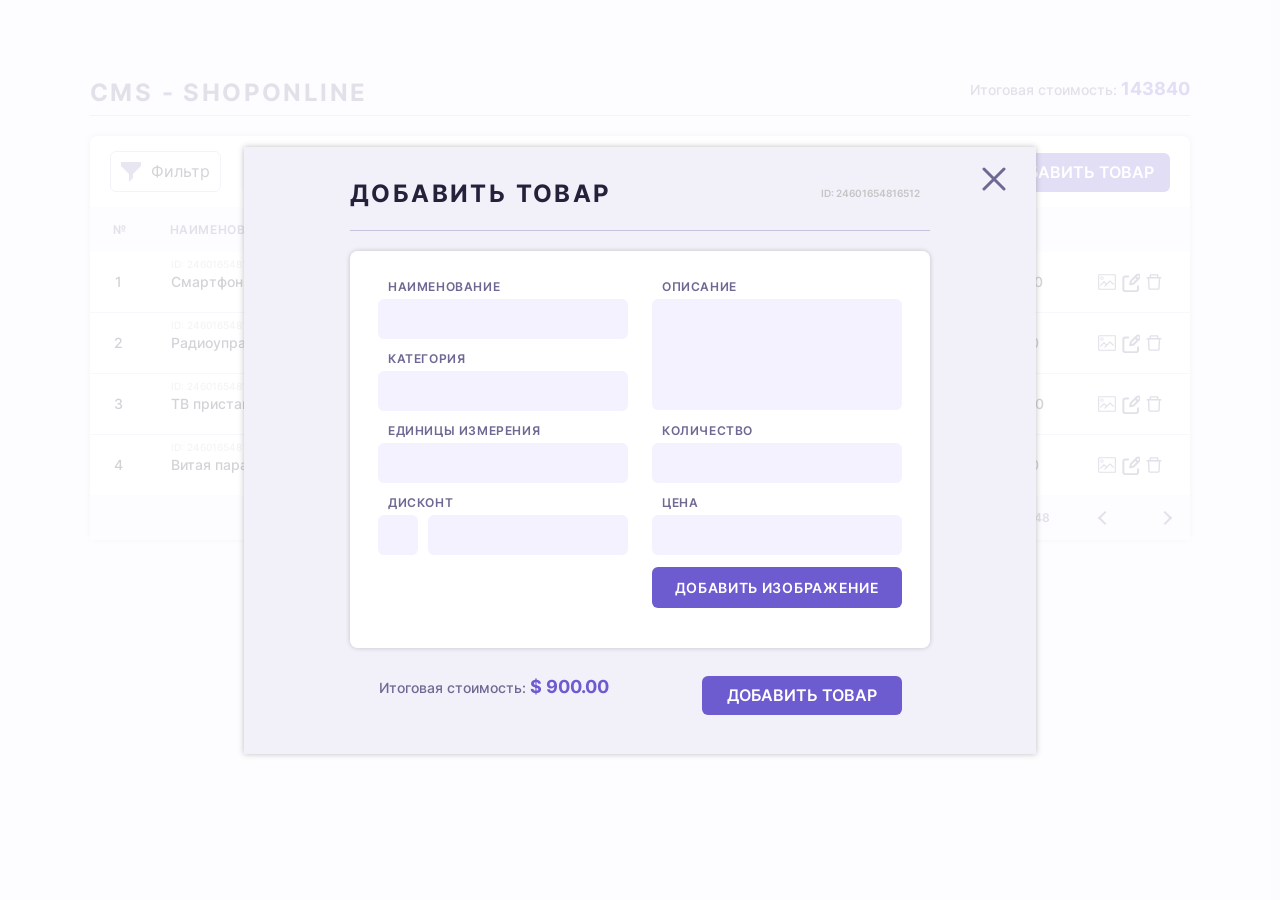
<file: 2.7 cms/index.html>
<!doctype html>
<html lang="ru">

<head>
  <meta charset="UTF-8">
  <meta name="viewport" content="width=device-width, user-scalable=no, initial-scale=1.0, maximum-scale=1.0, minimum-scale=1.0">
  <meta http-equiv="X-UA-Compatible" content="ie=edge">
  <link rel="preload" href="fonts/inter-v7-latin_cyrillic-regular.woff2" as="font" type="font/woff2" crossorigin>
  <link rel="preload" href="fonts/inter-v7-latin_cyrillic-500.woff2" as="font" type="font/woff2" crossorigin>
  <link rel="preload" href="fonts/inter-v7-latin_cyrillic-600.woff2" as="font" type="font/woff2" crossorigin>
  <link rel="preload" href="fonts/inter-v7-latin_cyrillic-700.woff2" as="font" type="font/woff2" crossorigin>

  <link rel="stylesheet" href="css/index.css">
  <script src="index.js" defer></script>
  <title>CMS</title>
</head>

<body>

  <section class="cms">
    <div class="container">
      <header class="cms__header">
        <h1 class="cms__title">CMS - ShopOnline</h1>

        <p class="cms__total">Итоговая стоимость:
          <span class="cms__total-price">$ 900.00</span>
        </p>
      </header>


      <div class="cms__goods goods">
        <div class="goods__panel panel">
          <button class="panel__filter">Фильтр</button>
          <form class="panel__search">
            <input type="search" class="panel__input" placeholder="Поиск по наименованию и категории">
          </form>
          <button class="panel__add-goods">Добавить товар</button>
        </div>
        <div class="goods__table-wrapper">

          <table class="goods__table table">
            <thead class="table__header">
              <tr class="table__header-row">
                <th class="table__header-cell">№</th>
                <th class="table__header-cell table__header-cell_left">Наименование</th>
                <th class="table__header-cell table__header-cell_left">Категория</th>
                <th class="table__header-cell">ед/изм</th>
                <th class="table__header-cell">количество</th>
                <th class="table__header-cell">цена</th>
                <th class="table__header-cell">ИТОГ</th>
                <th></th>
              </tr>
            </thead>
            <tbody class="table__body">
           <!---
              <tr class="trdel">
                <td class="table__cell" id="1">1</td>
                <td class="table__cell table__cell_left table__cell_name" data-id="24601654816512">
                  <span class="table__cell-id">id: 24601654816512</span>
                  Навигационная система Soundmax</td>
                <td class="table__cell table__cell_left">Техника для дома</td>
                <td class="table__cell">шт</td>
                <td class="table__cell">5</td>
                <td class="table__cell">$ 100</td>
                <td class="table__cell sum-cell" type="number">$ 500</td>
                <td class="table__cell table__cell_btn-wrapper">
                  <button class="table__btn table__btn_pic"></button>
                  <button class="table__btn table__btn_edit"></button>
                  <button class="table__btn table__btn_del"></button>
                </td>
              </tr>
              <tr class="trdel" id="table">
                <td class="table__cell" id="2">2</td>
                <td class="table__cell table__cell_left table__cell_name" data-id="">
                <span class="table__cell-id">id: 24601654816512</span>Телевизор DEXP</td>
                <td class="table__cell table__cell_left">Техника для дома</td>
                <td class="table__cell">шт</td>
                <td class="table__cell">15</td>
                <td class="table__cell">$ 1000</td>
                <td class="table__cell sum-cell" type="number">$ 15000</td>
                <td class="table__cell table__cell_btn-wrapper">
                  <button class="table__btn table__btn_pic"></button>
                  <button class="table__btn table__btn_edit"></button>
                  <button class="table__btn table__btn_del"></button>
                </td>
              </tr>
            -->
            </tbody>
          </table>



        </div>
        <div class="sub-panel">
          <p class="sub-panel__choice-pages">Показывать на странице: 5</p>
          <p class="sub-panel__pages">1-10 из 48</p>
          <a href="#" class="sub-panel__left"></a>
          <a href="#" class="sub-panel__right"></a>
        </div>
      </div>

    </div>
  </section>


  <div class="overlay active">
    <div class="overlay__modal modal">
      <button class="modal__close">
        <svg width="24" height="24" fill="none" xmlns="http://www.w3.org/2000/svg">
          <path d="m2 2 20 20M2 22 22 2" stroke="currentColor" stroke-width="3" stroke-linecap="round" /></svg>
      </button>

      <div class="modal_top">
        <h2 class="modal__title">Добавить товар</h2>
        <div class="modal__vendor-code vendor-code">
          <p class="vendor-code__wrapper">id: <span class="vendor-code__id" type="number">24601654816512</span></p>
        </div>
      </div>

      <form action="https://jsonplaceholder.typicode.com/posts" class="modal__form" method="post">
        <fieldset class="modal__fieldset">

          <label class="modal__label modal__label_name" for="name">
            <span class="modal__text">Наименование</span>
            <input class="modal__input" type="text" name="name" id="name">
          </label>


          <label class="modal__label modal__label_category" for="category">
            <span class="modal__text">Категория</span>
            <input class="modal__input" type="text" name="category" id="category">
          </label>

          <label class="modal__label modal__label_description" for="description">
            <span class="modal__text">Описание</span>
            <textarea class="modal__input modal__input_textarea" name="description" id="description"></textarea>
          </label>

          <label class="modal__label modal__label_units" for="units">
            <span class="modal__text">Единицы измерения</span>
            <input class="modal__input" type="text" name="units" id="units">
          </label>

          <div class="modal__label modal__label_discount">
            <label class="modal__text" for="discount">Дисконт</label>
            <div class="modal__checkbox-wrapper">
              <input class="modal__checkbox" type="checkbox" name="discount" id="discount">
              <input class="modal__input modal__input_discount" type="number" name="discount_count" disabled>
            </div>
          </div>


          <label class="modal__label modal__label_count" for="count">
            <span class="modal__text">Количество</span>
            <input class="modal__input" type="number" name="count" id="count">
          </label>

          <label class="modal__label modal__label_price" for="price">
            <span class="modal__text">Цена</span>
            <input class="modal__input" type="number" name="price" id="price">
          </label>

          <label tabindex="0" for="image" class="modal__label modal__label_file">Добавить изображение</label>
          <input class="modal__file visually-hidden" tabindex="-1" type="file" name="image" id="image">
        </fieldset>

        <div class="modal__footer">
          <label class="modal__total">Итоговая стоимость:
            <output class="modal__total-price" type="number" name="total">$ 900.00</output>
          </label>

          <button class="modal__submit" type="submit">Добавить товар</button>
        </div>
      </form>
    </div>
  </div>


</body>

</html>
</file>
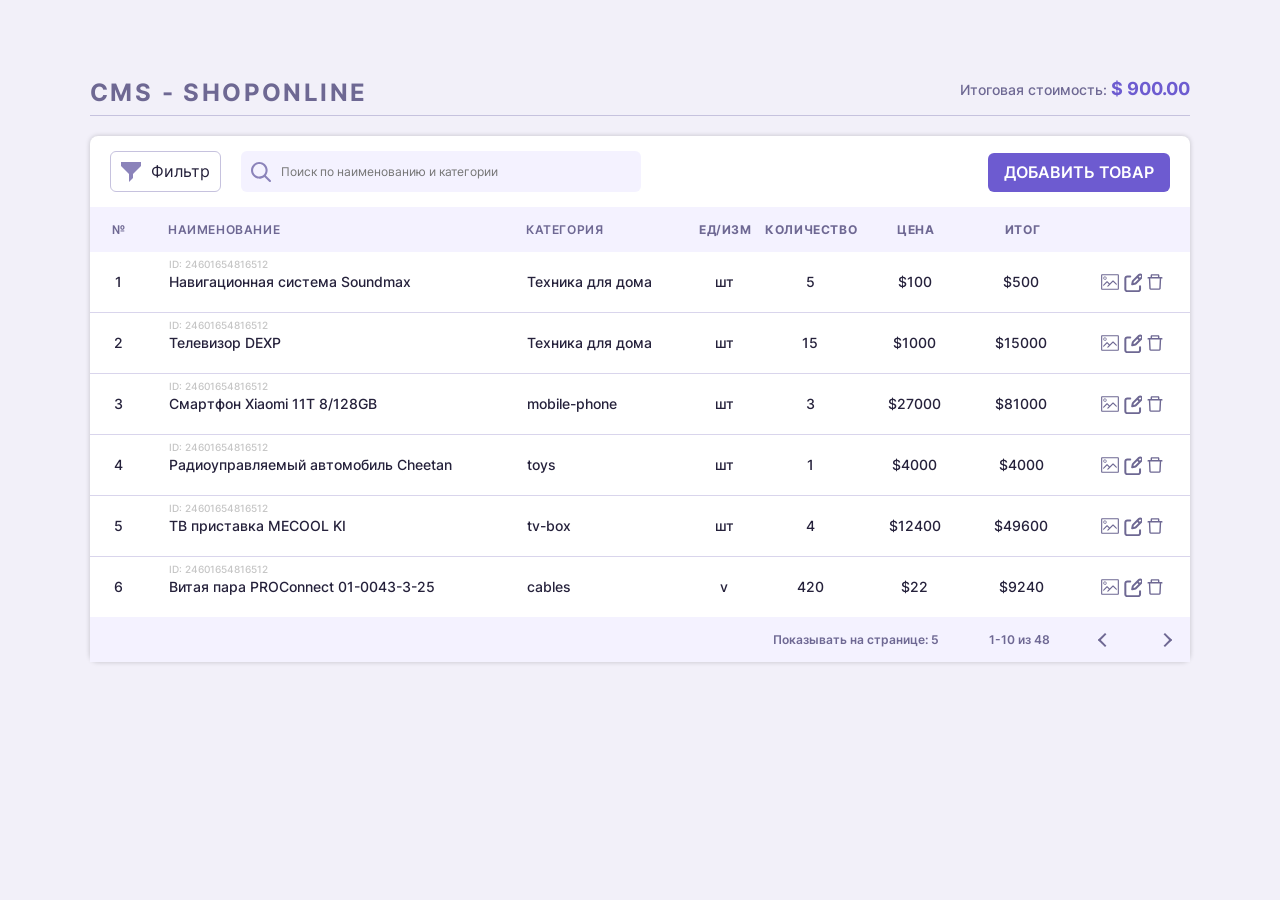
<file: lesson_2_5_a cms/index.html>
<!doctype html>
<html lang="ru">

<head>
  <meta charset="UTF-8">
  <meta name="viewport" content="width=device-width, user-scalable=no, initial-scale=1.0, maximum-scale=1.0, minimum-scale=1.0">
  <meta http-equiv="X-UA-Compatible" content="ie=edge">
  <link rel="preload" href="fonts/inter-v7-latin_cyrillic-regular.woff2" as="font" type="font/woff2" crossorigin>
  <link rel="preload" href="fonts/inter-v7-latin_cyrillic-500.woff2" as="font" type="font/woff2" crossorigin>
  <link rel="preload" href="fonts/inter-v7-latin_cyrillic-600.woff2" as="font" type="font/woff2" crossorigin>
  <link rel="preload" href="fonts/inter-v7-latin_cyrillic-700.woff2" as="font" type="font/woff2" crossorigin>

  <link rel="stylesheet" href="css/index.css">
  <script src="index.js" defer></script>
  <title>CMS</title>
</head>

<body>

  <section class="cms">
    <div class="container">
      <header class="cms__header">
        <h1 class="cms__title">CMS - ShopOnline</h1>

        <p class="cms__total">Итоговая стоимость:
          <span class="cms__total-price">$ 900.00</span>
        </p>
      </header>


      <div class="cms__goods goods">
        <div class="goods__panel panel">
          <button class="panel__filter">Фильтр</button>
          <form class="panel__search">
            <input type="search" class="panel__input" placeholder="Поиск по наименованию и категории">
          </form>
          <button class="panel__add-goods">Добавить товар</button>
        </div>
        <div class="goods__table-wrapper">
          
          <table class="goods__table table">
            <thead class="table__header">
              <tr class="table__header-row">
                <th class="table__header-cell">№</th>
                <th class="table__header-cell table__header-cell_left">Наименование</th>
                <th class="table__header-cell table__header-cell_left">Категория</th>
                <th class="table__header-cell">ед/изм</th>
                <th class="table__header-cell">количество</th>
                <th class="table__header-cell">цена</th>
                <th class="table__header-cell">ИТОГ</th>
                <th></th>
              </tr>
            </thead>
            <tbody class="table__body">
              <tr>
                <td class="table__cell">1</td>
                <td class="table__cell table__cell_left table__cell_name" data-id="24601654816512">
                  <span class="table__cell-id">id: 24601654816512</span>
                  Навигационная система Soundmax</td>
                <td class="table__cell table__cell_left">Техника для дома</td>
                <td class="table__cell">шт</td>
                <td class="table__cell">5</td>
                <td class="table__cell">$100</td>
                <td class="table__cell">$500</td>
                <td class="table__cell table__cell_btn-wrapper">
                  <button class="table__btn table__btn_pic"></button>
                  <button class="table__btn table__btn_edit"></button>
                  <button class="table__btn table__btn_del"></button>
                </td>
              </tr>
              <tr id="table">
                <td class="table__cell ">2</td>
                <td class="table__cell table__cell_left table__cell_name" data-id="24601654816512">
                <span class="table__cell-id">id: 24601654816512</span>Телевизор DEXP</td>
                <td class="table__cell table__cell_left">Техника для дома</td>
                <td class="table__cell">шт</td>
                <td class="table__cell">15</td>
                <td class="table__cell">$1000</td>
                <td class="table__cell">$15000</td>
                <td class="table__cell table__cell_btn-wrapper">
                  <button class="table__btn table__btn_pic"></button>
                  <button class="table__btn table__btn_edit"></button>
                  <button class="table__btn table__btn_del"></button>
                </td>
              </tr>
            </tbody>
          </table>



        </div>
        <div class="sub-panel">
          <p class="sub-panel__choice-pages">Показывать на странице: 5</p>
          <p class="sub-panel__pages">1-10 из 48</p>
          <a href="#" class="sub-panel__left"></a>
          <a href="#" class="sub-panel__right"></a>
        </div>
      </div>

    </div>
  </section>


  <div class="overlay active">
    <div class="overlay__modal modal">
      <button class="modal__close">
        <svg width="24" height="24" fill="none" xmlns="http://www.w3.org/2000/svg">
          <path d="m2 2 20 20M2 22 22 2" stroke="currentColor" stroke-width="3" stroke-linecap="round" /></svg>
      </button>

      <div class="modal_top">
        <h2 class="modal__title">Добавить товар</h2>
        <div class="modal__vendor-code vendor-code">
          <p class="vendor-code__wrapper">id: <span class="vendor-code__id">24601654816512</span></p>
        </div>
      </div>

      <form action="https://jsonplaceholder.typicode.com/posts" class="modal__form" method="post">
        <fieldset class="modal__fieldset">

          <label class="modal__label modal__label_name" for="name">
            <span class="modal__text">Наименование</span>
            <input class="modal__input" type="text" name="name" id="name">
          </label>


          <label class="modal__label modal__label_category" for="category">
            <span class="modal__text">Категория</span>
            <input class="modal__input" type="text" name="category" id="category">
          </label>

          <label class="modal__label modal__label_description" for="description">
            <span class="modal__text">Описание</span>
            <textarea class="modal__input modal__input_textarea" name="description" id="description"></textarea>
          </label>

          <label class="modal__label modal__label_units" for="units">
            <span class="modal__text">Единицы измерения</span>
            <input class="modal__input" type="text" name="units" id="units">
          </label>

          <div class="modal__label modal__label_discount">
            <label class="modal__text" for="discount">Дисконт</label>
            <div class="modal__checkbox-wrapper">
              <input class="modal__checkbox" type="checkbox" name="discount" id="discount">
              <input class="modal__input modal__input_discount" type="text" name="discount_count" disabled>
            </div>
          </div>


          <label class="modal__label modal__label_count" for="count">
            <span class="modal__text">Количество</span>
            <input class="modal__input" type="text" name="count" id="count">
          </label>

          <label class="modal__label modal__label_price" for="price">
            <span class="modal__text">Цена</span>
            <input class="modal__input" type="text" name="price" id="price">
          </label>

          <label tabindex="0" for="image" class="modal__label modal__label_file">Добавить изображение</label>
          <input class="modal__file visually-hidden" tabindex="-1" type="file" name="image" id="image">
        </fieldset>

        <div class="modal__footer">
          <label class="modal__total">Итоговая стоимость:
            <output class="modal__total-price" name="total">$ 900.00</output>
          </label>

          <button class="modal__submit" type="submit">Добавить товар</button>
        </div>
      </form>
    </div>
  </div>


</body>

</html>
</file>
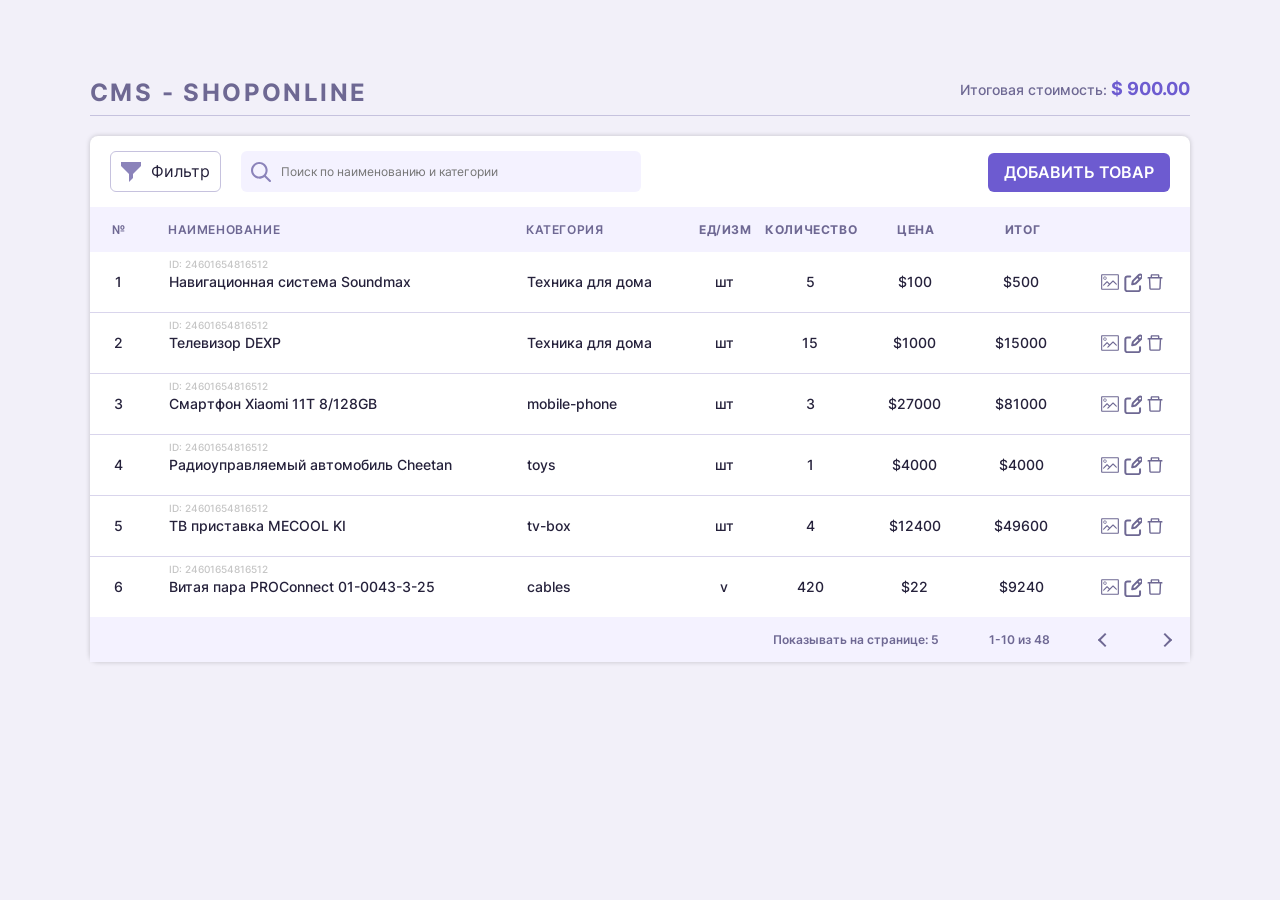
<file: lesson_2_6 cms/index.html>
<!doctype html>
<html lang="ru">

<head>
  <meta charset="UTF-8">
  <meta name="viewport" content="width=device-width, user-scalable=no, initial-scale=1.0, maximum-scale=1.0, minimum-scale=1.0">
  <meta http-equiv="X-UA-Compatible" content="ie=edge">
  <link rel="preload" href="fonts/inter-v7-latin_cyrillic-regular.woff2" as="font" type="font/woff2" crossorigin>
  <link rel="preload" href="fonts/inter-v7-latin_cyrillic-500.woff2" as="font" type="font/woff2" crossorigin>
  <link rel="preload" href="fonts/inter-v7-latin_cyrillic-600.woff2" as="font" type="font/woff2" crossorigin>
  <link rel="preload" href="fonts/inter-v7-latin_cyrillic-700.woff2" as="font" type="font/woff2" crossorigin>

  <link rel="stylesheet" href="css/index.css">
  <script src="index.js" defer></script>
  <title>CMS</title>
</head>

<body>

  <section class="cms">
    <div class="container">
      <header class="cms__header">
        <h1 class="cms__title">CMS - ShopOnline</h1>

        <p class="cms__total">Итоговая стоимость:
          <span class="cms__total-price">$ 900.00</span>
        </p>
      </header>


      <div class="cms__goods goods">
        <div class="goods__panel panel">
          <button class="panel__filter">Фильтр</button>
          <form class="panel__search">
            <input type="search" class="panel__input" placeholder="Поиск по наименованию и категории">
          </form>
          <button class="panel__add-goods">Добавить товар</button>
        </div>
        <div class="goods__table-wrapper">

          <table class="goods__table table">
            <thead class="table__header">
              <tr class="table__header-row">
                <th class="table__header-cell">№</th>
                <th class="table__header-cell table__header-cell_left">Наименование</th>
                <th class="table__header-cell table__header-cell_left">Категория</th>
                <th class="table__header-cell">ед/изм</th>
                <th class="table__header-cell">количество</th>
                <th class="table__header-cell">цена</th>
                <th class="table__header-cell">ИТОГ</th>
                <th></th>
              </tr>
            </thead>
            <tbody class="table__body">
              <tr class="trdel">
                <td class="table__cell">1</td>
                <td class="table__cell table__cell_left table__cell_name" data-id="24601654816512">
                  <span class="table__cell-id">id: 24601654816512</span>
                  Навигационная система Soundmax</td>
                <td class="table__cell table__cell_left">Техника для дома</td>
                <td class="table__cell">шт</td>
                <td class="table__cell">5</td>
                <td class="table__cell">$100</td>
                <td class="table__cell">$500</td>
                <td class="table__cell table__cell_btn-wrapper">
                  <button class="table__btn table__btn_pic"></button>
                  <button class="table__btn table__btn_edit"></button>
                  <button class="table__btn table__btn_del"></button>
                </td>
              </tr>
              <tr class="trdel" id="table">
                <td class="table__cell ">2</td>
                <td class="table__cell table__cell_left table__cell_name" data-id="24601654816512">
                <span class="table__cell-id">id: 24601654816512</span>Телевизор DEXP</td>
                <td class="table__cell table__cell_left">Техника для дома</td>
                <td class="table__cell">шт</td>
                <td class="table__cell">15</td>
                <td class="table__cell">$1000</td>
                <td class="table__cell">$15000</td>
                <td class="table__cell table__cell_btn-wrapper">
                  <button class="table__btn table__btn_pic"></button>
                  <button class="table__btn table__btn_edit"></button>
                  <button class="table__btn table__btn_del"></button>
                </td>
              </tr>
            </tbody>
          </table>



        </div>
        <div class="sub-panel">
          <p class="sub-panel__choice-pages">Показывать на странице: 5</p>
          <p class="sub-panel__pages">1-10 из 48</p>
          <a href="#" class="sub-panel__left"></a>
          <a href="#" class="sub-panel__right"></a>
        </div>
      </div>

    </div>
  </section>


  <div class="overlay active">
    <div class="overlay__modal modal">
      <button class="modal__close">
        <svg width="24" height="24" fill="none" xmlns="http://www.w3.org/2000/svg">
          <path d="m2 2 20 20M2 22 22 2" stroke="currentColor" stroke-width="3" stroke-linecap="round" /></svg>
      </button>

      <div class="modal_top">
        <h2 class="modal__title">Добавить товар</h2>
        <div class="modal__vendor-code vendor-code">
          <p class="vendor-code__wrapper">id: <span class="vendor-code__id">24601654816512</span></p>
        </div>
      </div>

      <form action="https://jsonplaceholder.typicode.com/posts" class="modal__form" method="post">
        <fieldset class="modal__fieldset">

          <label class="modal__label modal__label_name" for="name">
            <span class="modal__text">Наименование</span>
            <input class="modal__input" type="text" name="name" id="name">
          </label>


          <label class="modal__label modal__label_category" for="category">
            <span class="modal__text">Категория</span>
            <input class="modal__input" type="text" name="category" id="category">
          </label>

          <label class="modal__label modal__label_description" for="description">
            <span class="modal__text">Описание</span>
            <textarea class="modal__input modal__input_textarea" name="description" id="description"></textarea>
          </label>

          <label class="modal__label modal__label_units" for="units">
            <span class="modal__text">Единицы измерения</span>
            <input class="modal__input" type="text" name="units" id="units">
          </label>

          <div class="modal__label modal__label_discount">
            <label class="modal__text" for="discount">Дисконт</label>
            <div class="modal__checkbox-wrapper">
              <input class="modal__checkbox" type="checkbox" name="discount" id="discount">
              <input class="modal__input modal__input_discount" type="text" name="discount_count" disabled>
            </div>
          </div>


          <label class="modal__label modal__label_count" for="count">
            <span class="modal__text">Количество</span>
            <input class="modal__input" type="text" name="count" id="count">
          </label>

          <label class="modal__label modal__label_price" for="price">
            <span class="modal__text">Цена</span>
            <input class="modal__input" type="text" name="price" id="price">
          </label>

          <label tabindex="0" for="image" class="modal__label modal__label_file">Добавить изображение</label>
          <input class="modal__file visually-hidden" tabindex="-1" type="file" name="image" id="image">
        </fieldset>

        <div class="modal__footer">
          <label class="modal__total">Итоговая стоимость:
            <output class="modal__total-price" name="total">$ 900.00</output>
          </label>

          <button class="modal__submit" type="submit">Добавить товар</button>
        </div>
      </form>
    </div>
  </div>


</body>

</html>
</file>
<file: 2.7 cms/css/index.css>
@import 'normalize.css';
@import 'fonts.css';
@import 'default.css';
@import 'cms.css';
@import 'goods.css';
@import 'panel.css';
@import 'table.css';
@import 'overlay.css';
@import 'modal.css';
@import 'vendor-code.css';
@import 'sub-panel.css';
</file>
<file: lesson_2_5_a cms/css/index.css>
@import 'normalize.css';
@import 'fonts.css';
@import 'default.css';
@import 'cms.css';
@import 'goods.css';
@import 'panel.css';
@import 'table.css';
@import 'overlay.css';
@import 'modal.css';
@import 'vendor-code.css';
@import 'sub-panel.css';
</file>
<file: lesson_2_6 cms/css/index.css>
@import 'normalize.css';
@import 'fonts.css';
@import 'default.css';
@import 'cms.css';
@import 'goods.css';
@import 'panel.css';
@import 'table.css';
@import 'overlay.css';
@import 'modal.css';
@import 'vendor-code.css';
@import 'sub-panel.css';
</file>
